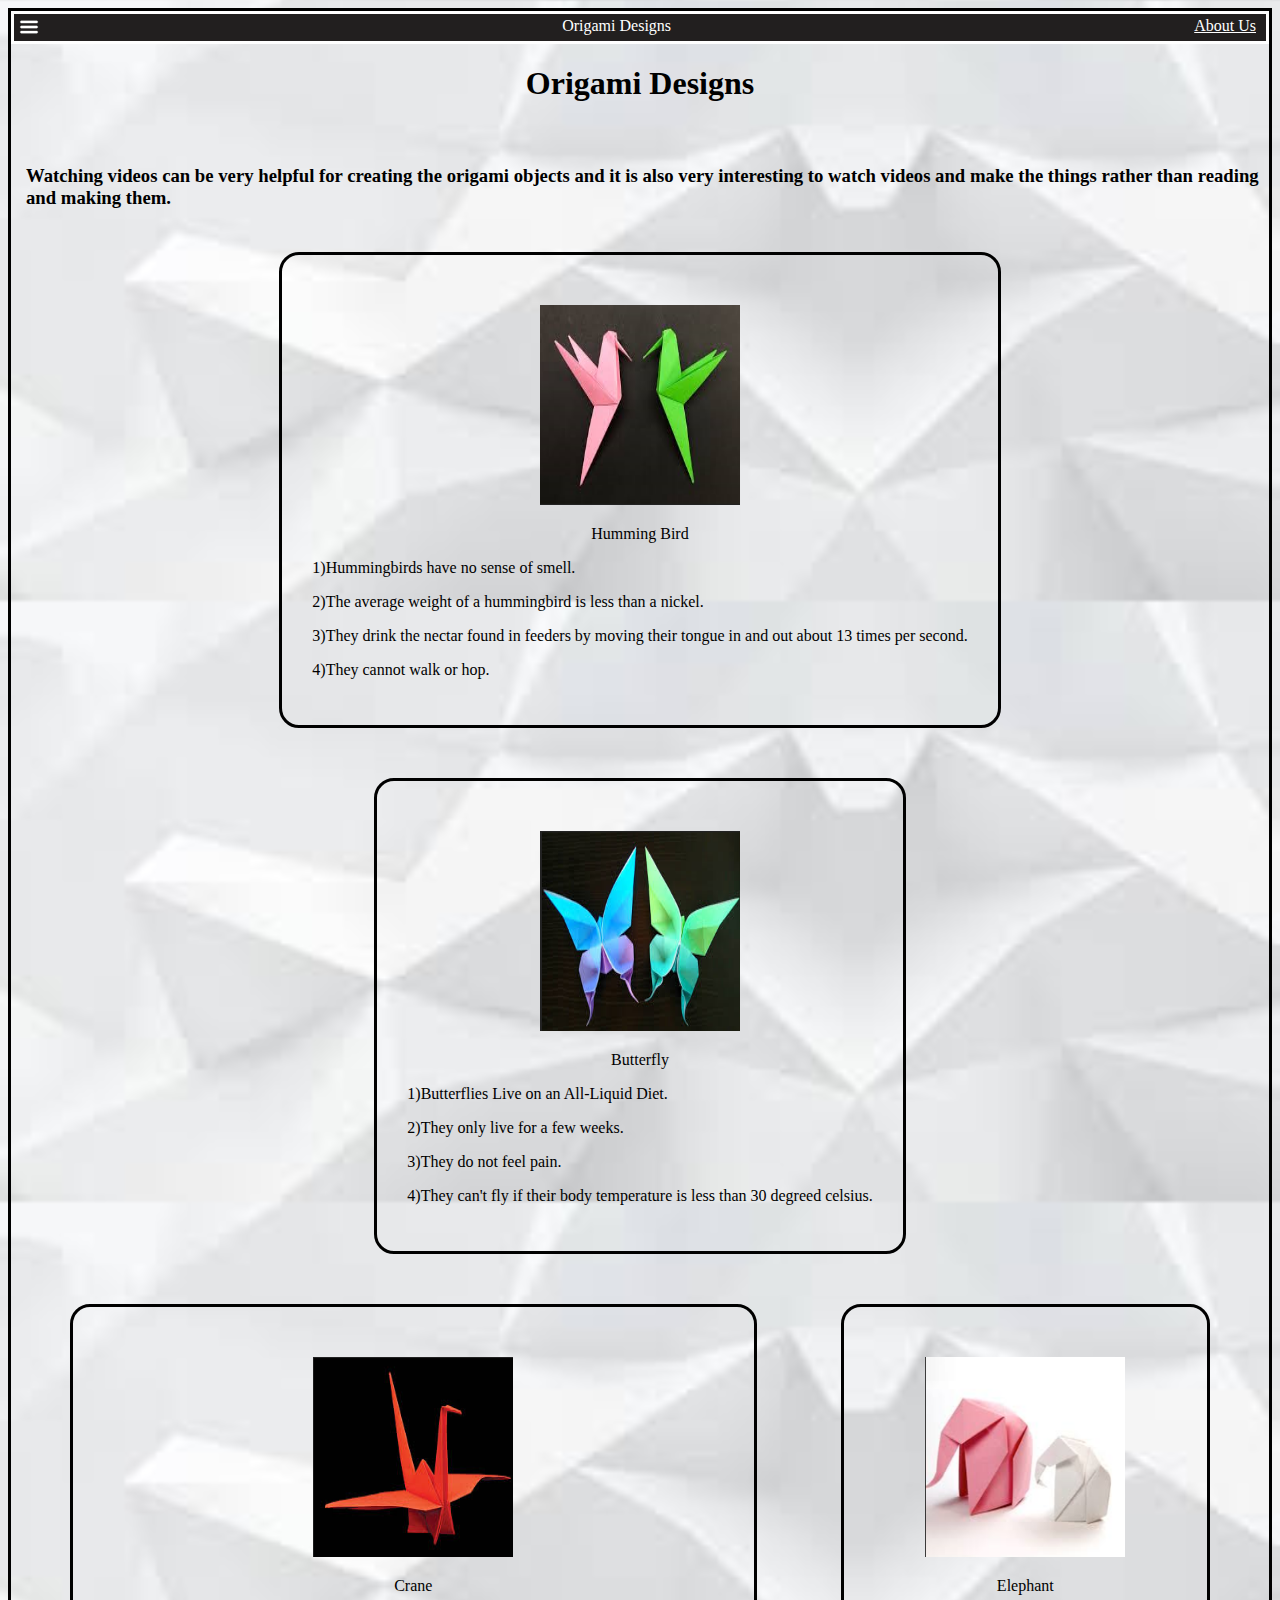
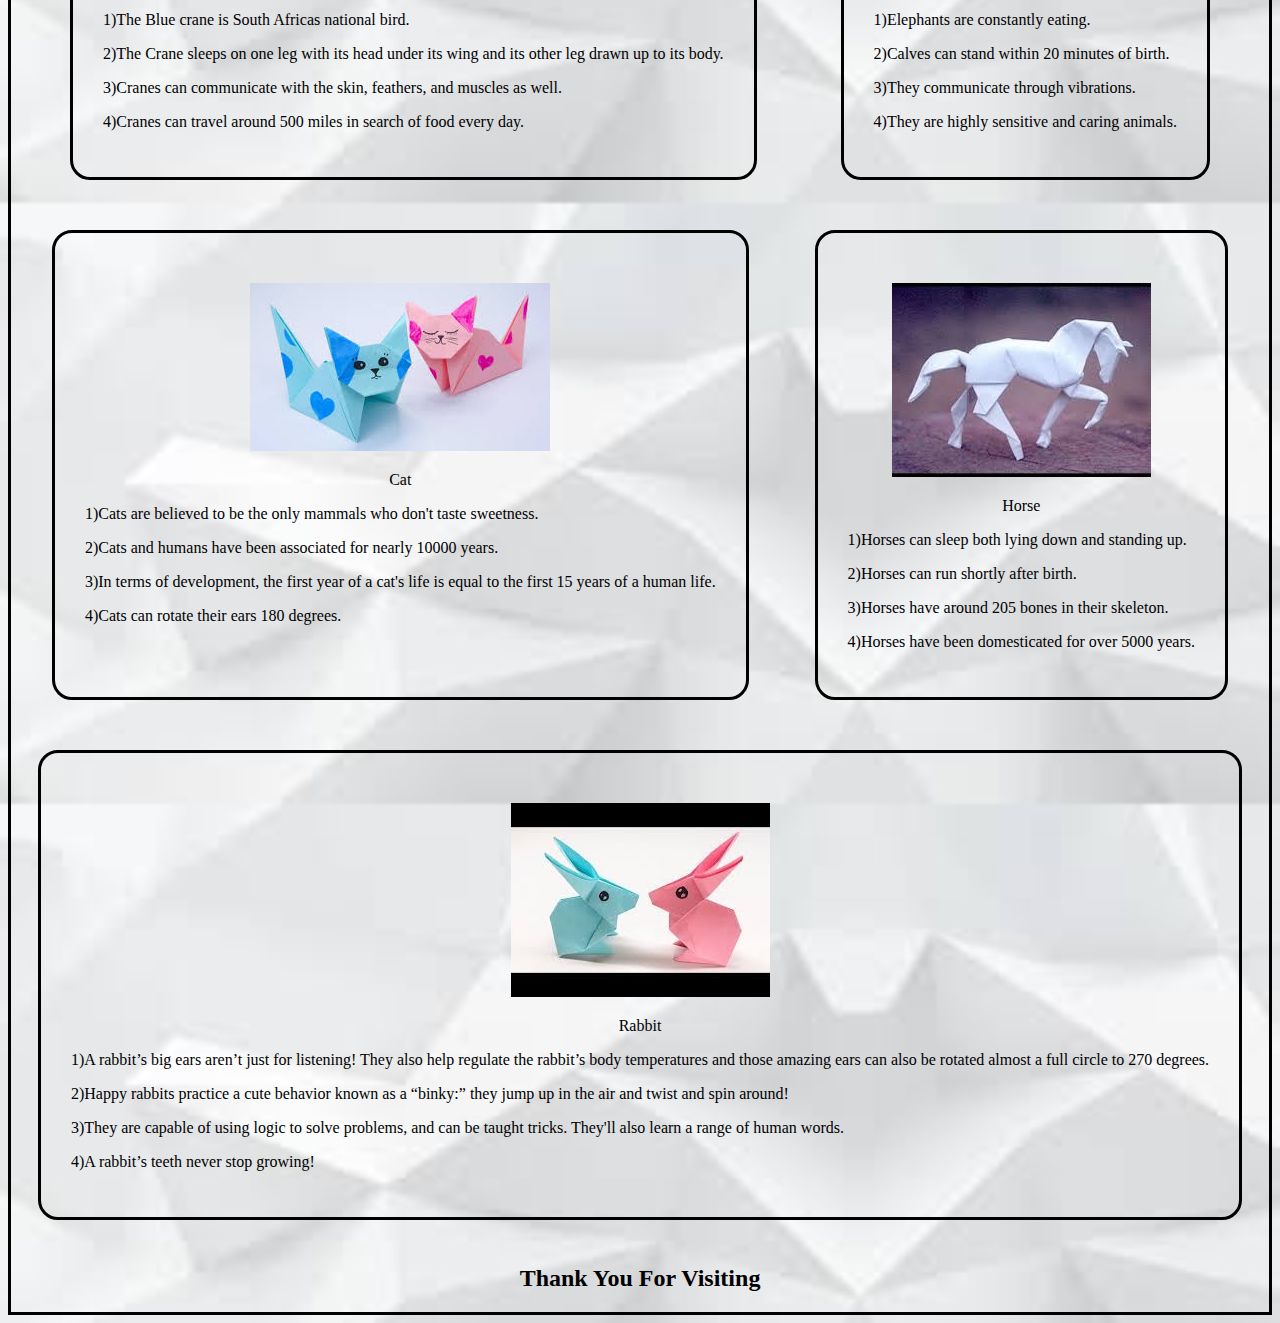
<file: index.html>
<!DOCTYPE html>

<head>
    <title>Origami Designs</title>
    <link rel="stylesheet" type="text/css" href="style.css" />
</head>

<body>
    <div class="header">
        <div class="menu">
            <div class="item">
                <a href="index.html"><img src="menu.png" width="20" height="20"></a>
            </div>
            <div class="item2">
                Origami Designs
            </div>
            <div class="item3">
                <a href="about.html">About Us</a>
            </div>
        </div>
    </div>

    <div class="bodyimg">

        <div class="heading">
            <center>
                <p>
                <h1>Origami Designs</h1>
                </p>
            </center>
        </div>

        <div class="info">
            <h3><br>Watching videos can be very helpful for creating the origami objects and it is also very interesting
                to watch videos and make the things rather than reading and making them.</h3>
        </div>

    </div>

    <div class="Grids">

        <div class="grid">

            <div class="origami">
                <center>
                    <a href="https://youtu.be/gn2iLmwvZPk"><img src="Bird.png" width="200px" height="200px"></a>
                    <p>Humming Bird</p>
                </center>
                <p>1)Hummingbirds have no sense of smell.</p>
                <p>2)The average weight of a hummingbird is less than a nickel.</p>
                <p>3)They drink the nectar found in feeders by moving their tongue in and out about 13 times per second.
                </p>
                <p>4)They cannot walk or hop.</p>
            </div>

            <div class="origami">
                <center>
                    <a href="https://youtu.be/N94a0Hfyhug"><img src="Butterfly.png" width="200px" height="200px"></a>
                    <p>Butterfly</p>
                </center>
                <p>1)Butterflies Live on an All-Liquid Diet.</p>
                <p>2)They only live for a few weeks.</p>
                <p>3)They do not feel pain.</p>
                <p>4)They can't fly if their body temperature is less than 30 degreed celsius.</p>
            </div>

            <div class="origami">
                <center>
                    <a href="https://youtu.be/Ux1ECrNDZl4"><img src="Crane.png" width="200px" height="200px"></a>
                    <p>Crane</p>
                </center>
                <p>1)The Blue crane is South Africas national bird.</p>
                <p>2)The Crane sleeps on one leg with its head under its wing and its other leg drawn up to its body.
                </p>
                <p>3)Cranes can communicate with the skin, feathers, and muscles as well.</p>
                <p>4)Cranes can travel around 500 miles in search of food every day.</p>
            </div>

            <div class="origami">
                <center>
                    <a href="https://youtu.be/KkSetrLULLw"><img src="Elephant.png" width="200px" height="200px"></a>
                    <p>Elephant</p>
                </center>
                <p>1)Elephants are constantly eating.</p>
                <p>2)Calves can stand within 20 minutes of birth.</p>
                <p>3)They communicate through vibrations.</p>
                <p>4)They are highly sensitive and caring animals.</p>
            </div>

        </div>

        <div class="grid2">

            <div class="origami">
                <center>
                    <a href="https://youtu.be/mKA2XVfKTKY"><img src="cat.png"></a>
                    <p>Cat</p>
                </center>
                <p>1)Cats are believed to be the only mammals who don't taste sweetness.</p>
                <p>2)Cats and humans have been associated for nearly 10000 years.</p>
                <p>3)In terms of development, the first year of a cat's life is equal to the first 15 years of a human
                    life.</p>
                <p>4)Cats can rotate their ears 180 degrees.</p>
            </div>

            <div class="origami">
                <center>
                    <a href="https://youtu.be/F2mAvmWocoQ"><img src="horse.png"></a>
                    <p>Horse</p>
                </center>
                <p>1)Horses can sleep both lying down and standing up.</p>
                <p>2)Horses can run shortly after birth.</p>
                <p>3)Horses have around 205 bones in their skeleton.</p>
                <p>4)Horses have been domesticated for over 5000 years.</p>
            </div>

            <div class="origami">
                <center>
                    <a href="https://youtu.be/6QqBvy_yO_M"><img src="rabbit.png"></a>
                    <p>Rabbit</p>
                </center>
                <p>1)A rabbit’s big ears aren’t just for listening! They also help regulate the rabbit’s body
                    temperatures and those amazing ears can also be rotated almost a full circle to 270 degrees.</p>
                <p>2)Happy rabbits practice a cute behavior known as a “binky:” they jump up in the air and twist and
                    spin around!</p>
                <p>3)They are capable of using logic to solve problems, and can be taught tricks. They'll also learn a
                    range of human words.</p>
                <p>4)A rabbit’s teeth never stop growing!</p>
            </div>

        </div>

        <center>
            <h2>Thank You For Visiting</h2>
        </center>

    </div>

</body>
</file>
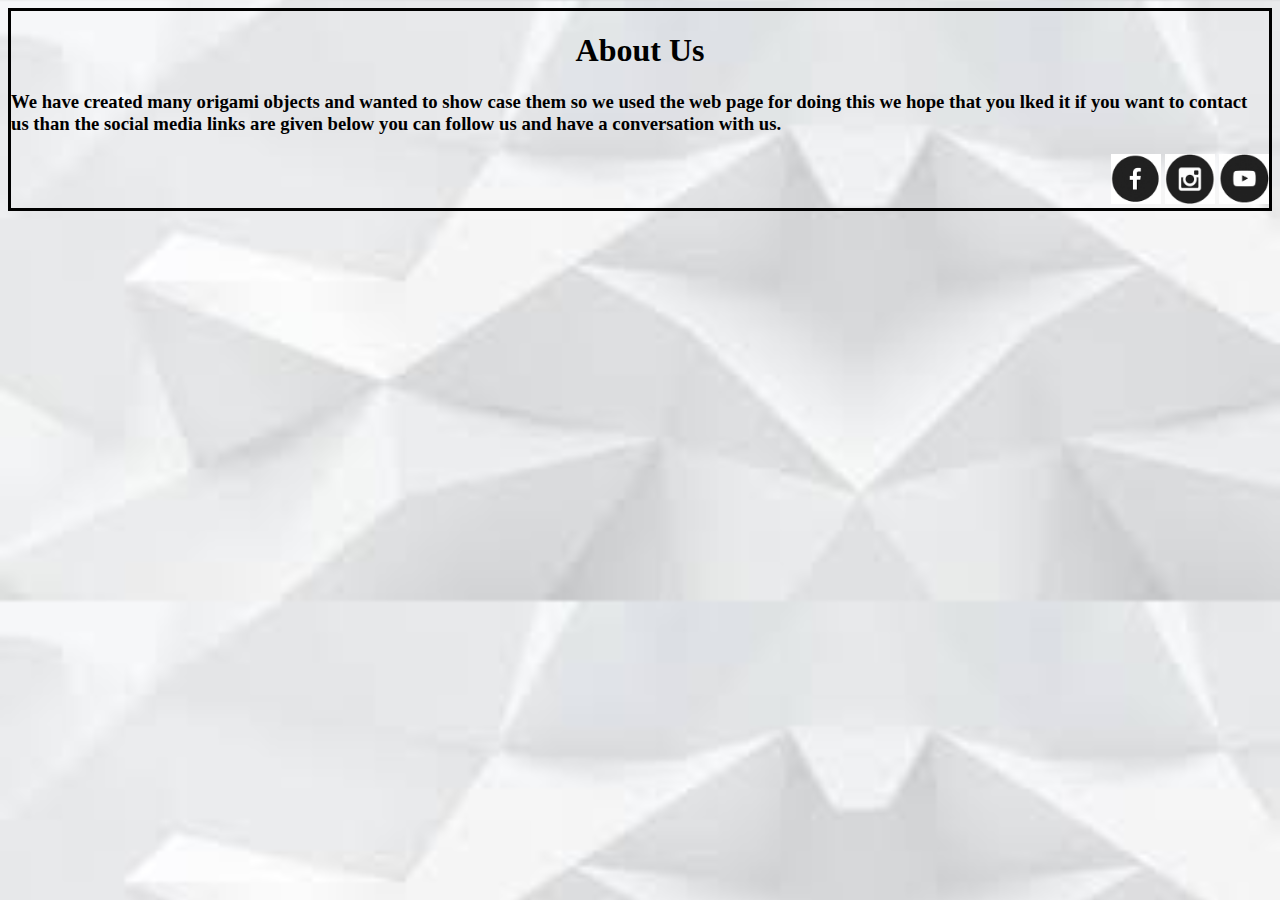
<file: about.html>
<!DOCTYPE html>

<head>
    <title>About Us</title>
    <link rel="stylesheet" type="text/css" href="style2.css">
</head>

<body>
    <div class="header">
        <center>
            <h1>About Us</h1>
        </center>
        <h3>We have created many origami objects and wanted to show case them so we used the web page for doing this we
            hope
            that you lked it if you want to contact us than the social media links are given below you can follow us and
            have a conversation with us.</h3>
    </div>
    <div class="footer">
        <a href="https:/facebook.com"><img src="fb.png" height="50" width="50"></a>
        <a href="https:/instagram.com"><img src="insta.png" height="50" width="50"></a>
        <a href="https:/youtube.com"><img src="youtube.png" height="50" width="50"></a>
    </div>
</body>
</file>
<file: style.css>
body{
    border: solid;
    background-image: url("Background3.png");
    background-size: 100%;
}

.item , .item2 , .item3{
    padding-top: 3px;
}

.item{
    padding-left: 5px;
}

.item3{
    padding-right: 10px;
}

.menu{
    display: flex;
    border: solid;
    justify-content: space-between;
    background-color: rgb(34, 31, 31);
    color: #ffffff;
}

.menu a{
    color: #ffffff;
}

.bodyimg{
    display: flex;
    flex-direction: column;
    justify-content: center;
}

.Grids{
    justify-content: space-evenly;
}

.grid , .grid2{
    display: flex;
    flex-wrap: wrap;
    justify-content: space-evenly;
}

.origami{
    border: solid;
    border-radius: 20px;
    justify-content: space-between;
    padding: 30px;
    margin: 25px;
}

.origami img{
    padding-top: 20px;
}

h3{
    padding-left: 15px;
}

.lnks{
    display: flex;
    justify-content: end;
}
</file>
<file: style2.css>
body{
    border: solid;
    background-image: url("Background3.png");
    background-size: 100%;
}

.footer{
    text-align: end;
    justify-content: end;
}
</file>
